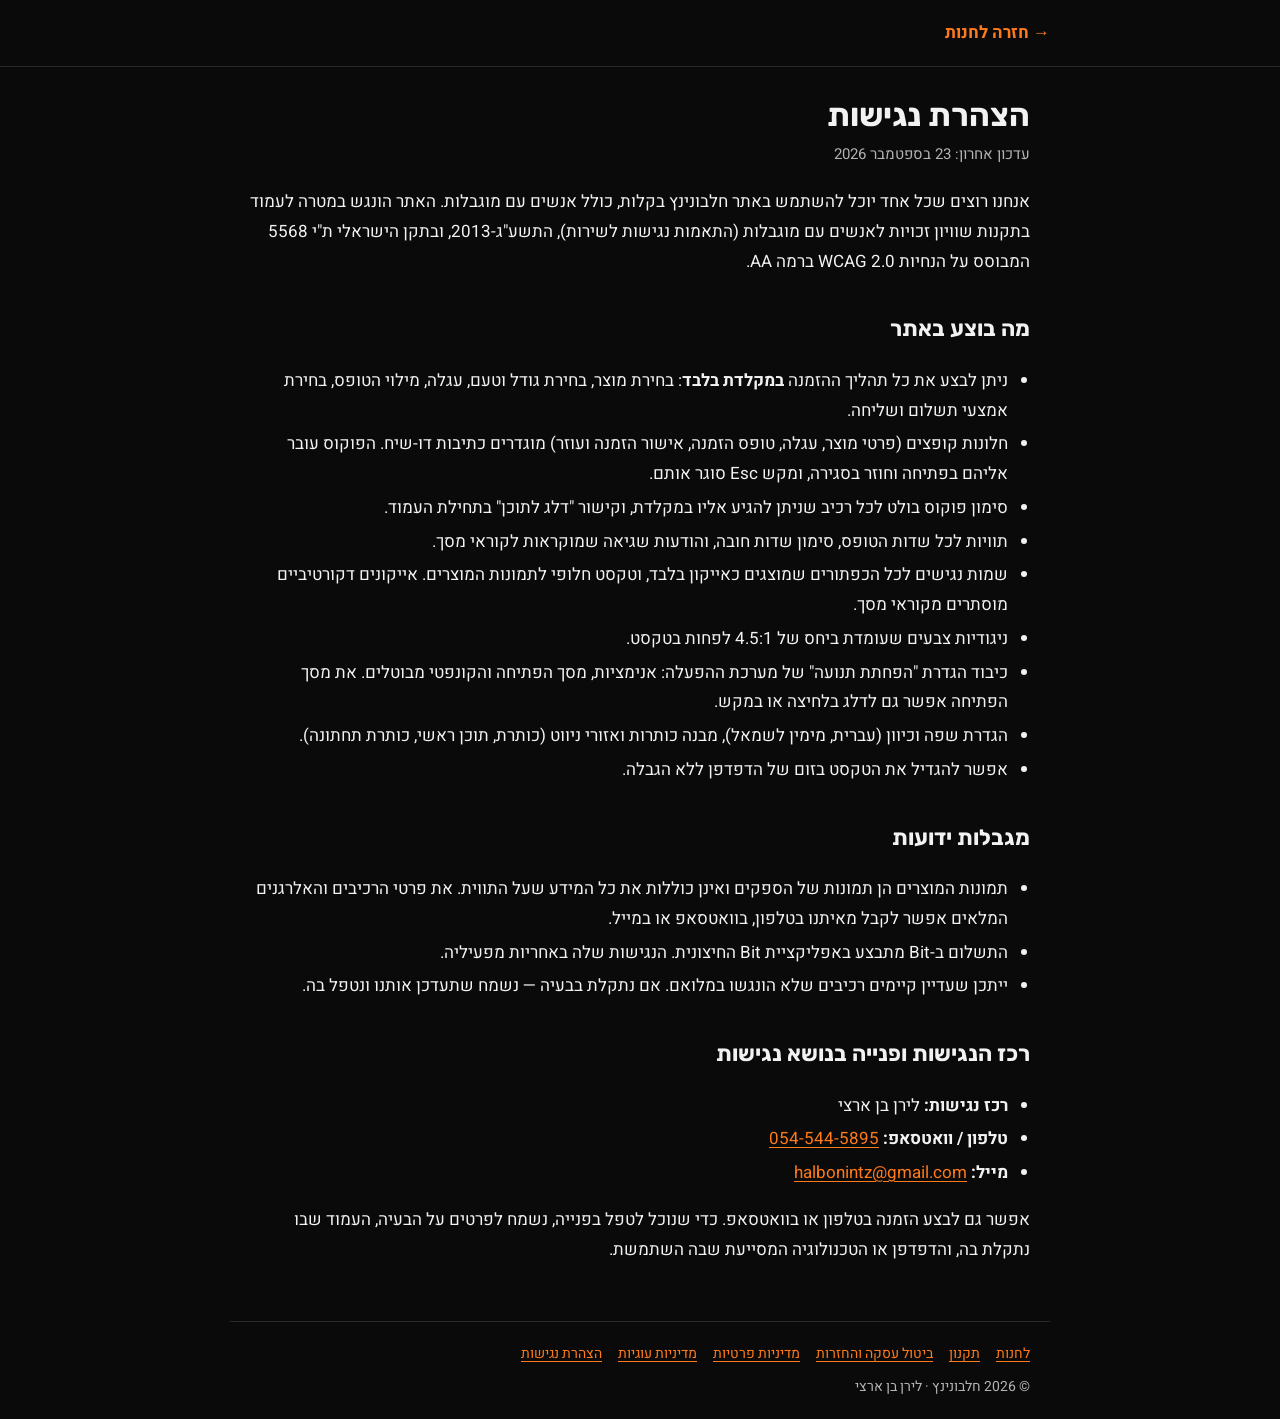
<file: accessibility.html>
<!DOCTYPE html>
<html lang="he" dir="rtl">
<head>
<meta charset="UTF-8">
<meta name="viewport" content="width=device-width, initial-scale=1.0">
<title>הצהרת נגישות — חלבונינץ</title>
<meta name="description" content="הצהרת הנגישות של אתר חלבונינץ: רמת ההנגשה, ההתאמות שבוצעו, מגבלות ידועות ופרטי רכז הנגישות.">
<link rel="canonical" href="https://halbonintz.com/accessibility.html">
<link rel="stylesheet" href="legal.css">
</head>
<body>
<a class="skip" href="#main">דלג לתוכן</a>
<header class="top"><div class="inner"><a class="back" href="index.html">→ חזרה לחנות</a></div></header>
<main id="main">
<h1>הצהרת נגישות</h1>
<p class="updated">עדכון אחרון: 23 בספטמבר 2026</p>

<p>אנחנו רוצים שכל אחד יוכל להשתמש באתר חלבונינץ בקלות, כולל אנשים עם מוגבלות. האתר הונגש במטרה לעמוד בתקנות שוויון זכויות לאנשים עם מוגבלות (התאמות נגישות לשירות), התשע"ג-2013, ובתקן הישראלי ת"י 5568 המבוסס על הנחיות WCAG 2.0 ברמה AA.</p>

<h2 id="done">מה בוצע באתר</h2>
<ul>
  <li>ניתן לבצע את כל תהליך ההזמנה <strong>במקלדת בלבד</strong>: בחירת מוצר, בחירת גודל וטעם, עגלה, מילוי הטופס, בחירת אמצעי תשלום ושליחה.</li>
  <li>חלונות קופצים (פרטי מוצר, עגלה, טופס הזמנה, אישור הזמנה ועוזר) מוגדרים כתיבות דו-שיח. הפוקוס עובר אליהם בפתיחה וחוזר בסגירה, ומקש Esc סוגר אותם.</li>
  <li>סימון פוקוס בולט לכל רכיב שניתן להגיע אליו במקלדת, וקישור "דלג לתוכן" בתחילת העמוד.</li>
  <li>תוויות לכל שדות הטופס, סימון שדות חובה, והודעות שגיאה שמוקראות לקוראי מסך.</li>
  <li>שמות נגישים לכל הכפתורים שמוצגים כאייקון בלבד, וטקסט חלופי לתמונות המוצרים. אייקונים דקורטיביים מוסתרים מקוראי מסך.</li>
  <li>ניגודיות צבעים שעומדת ביחס של 4.5:1 לפחות בטקסט.</li>
  <li>כיבוד הגדרת "הפחתת תנועה" של מערכת ההפעלה: אנימציות, מסך הפתיחה והקונפטי מבוטלים. את מסך הפתיחה אפשר גם לדלג בלחיצה או במקש.</li>
  <li>הגדרת שפה וכיוון (עברית, מימין לשמאל), מבנה כותרות ואזורי ניווט (כותרת, תוכן ראשי, כותרת תחתונה).</li>
  <li>אפשר להגדיל את הטקסט בזום של הדפדפן ללא הגבלה.</li>
</ul>

<h2 id="limits">מגבלות ידועות</h2>
<ul>
  <li>תמונות המוצרים הן תמונות של הספקים ואינן כוללות את כל המידע שעל התווית. את פרטי הרכיבים והאלרגנים המלאים אפשר לקבל מאיתנו בטלפון, בוואטסאפ או במייל.</li>
  <li>התשלום ב-Bit מתבצע באפליקציית Bit החיצונית. הנגישות שלה באחריות מפעיליה.</li>
  <li>ייתכן שעדיין קיימים רכיבים שלא הונגשו במלואם. אם נתקלת בבעיה — נשמח שתעדכן אותנו ונטפל בה.</li>
</ul>

<h2 id="contact">רכז הנגישות ופנייה בנושא נגישות</h2>
<ul>
  <li><strong>רכז נגישות:</strong> לירן בן ארצי</li>
  <li><strong>טלפון / וואטסאפ:</strong> <a href="tel:+972545445895">054-544-5895</a></li>
  <li><strong>מייל:</strong> <a href="mailto:halbonintz@gmail.com">halbonintz@gmail.com</a></li>
</ul>
<p>אפשר גם לבצע הזמנה בטלפון או בוואטסאפ. כדי שנוכל לטפל בפנייה, נשמח לפרטים על הבעיה, העמוד שבו נתקלת בה, והדפדפן או הטכנולוגיה המסייעת שבה השתמשת.</p>
</main>
<footer>
  <nav aria-label="מידע משפטי"><a href="index.html">לחנות</a><a href="terms.html">תקנון</a><a href="terms.html#returns">ביטול עסקה והחזרות</a><a href="privacy.html">מדיניות פרטיות</a><a href="privacy.html#cookies">מדיניות עוגיות</a><a href="accessibility.html">הצהרת נגישות</a></nav>
  © 2026 חלבונינץ · לירן בן ארצי
</footer>
</body>
</html>
</file>
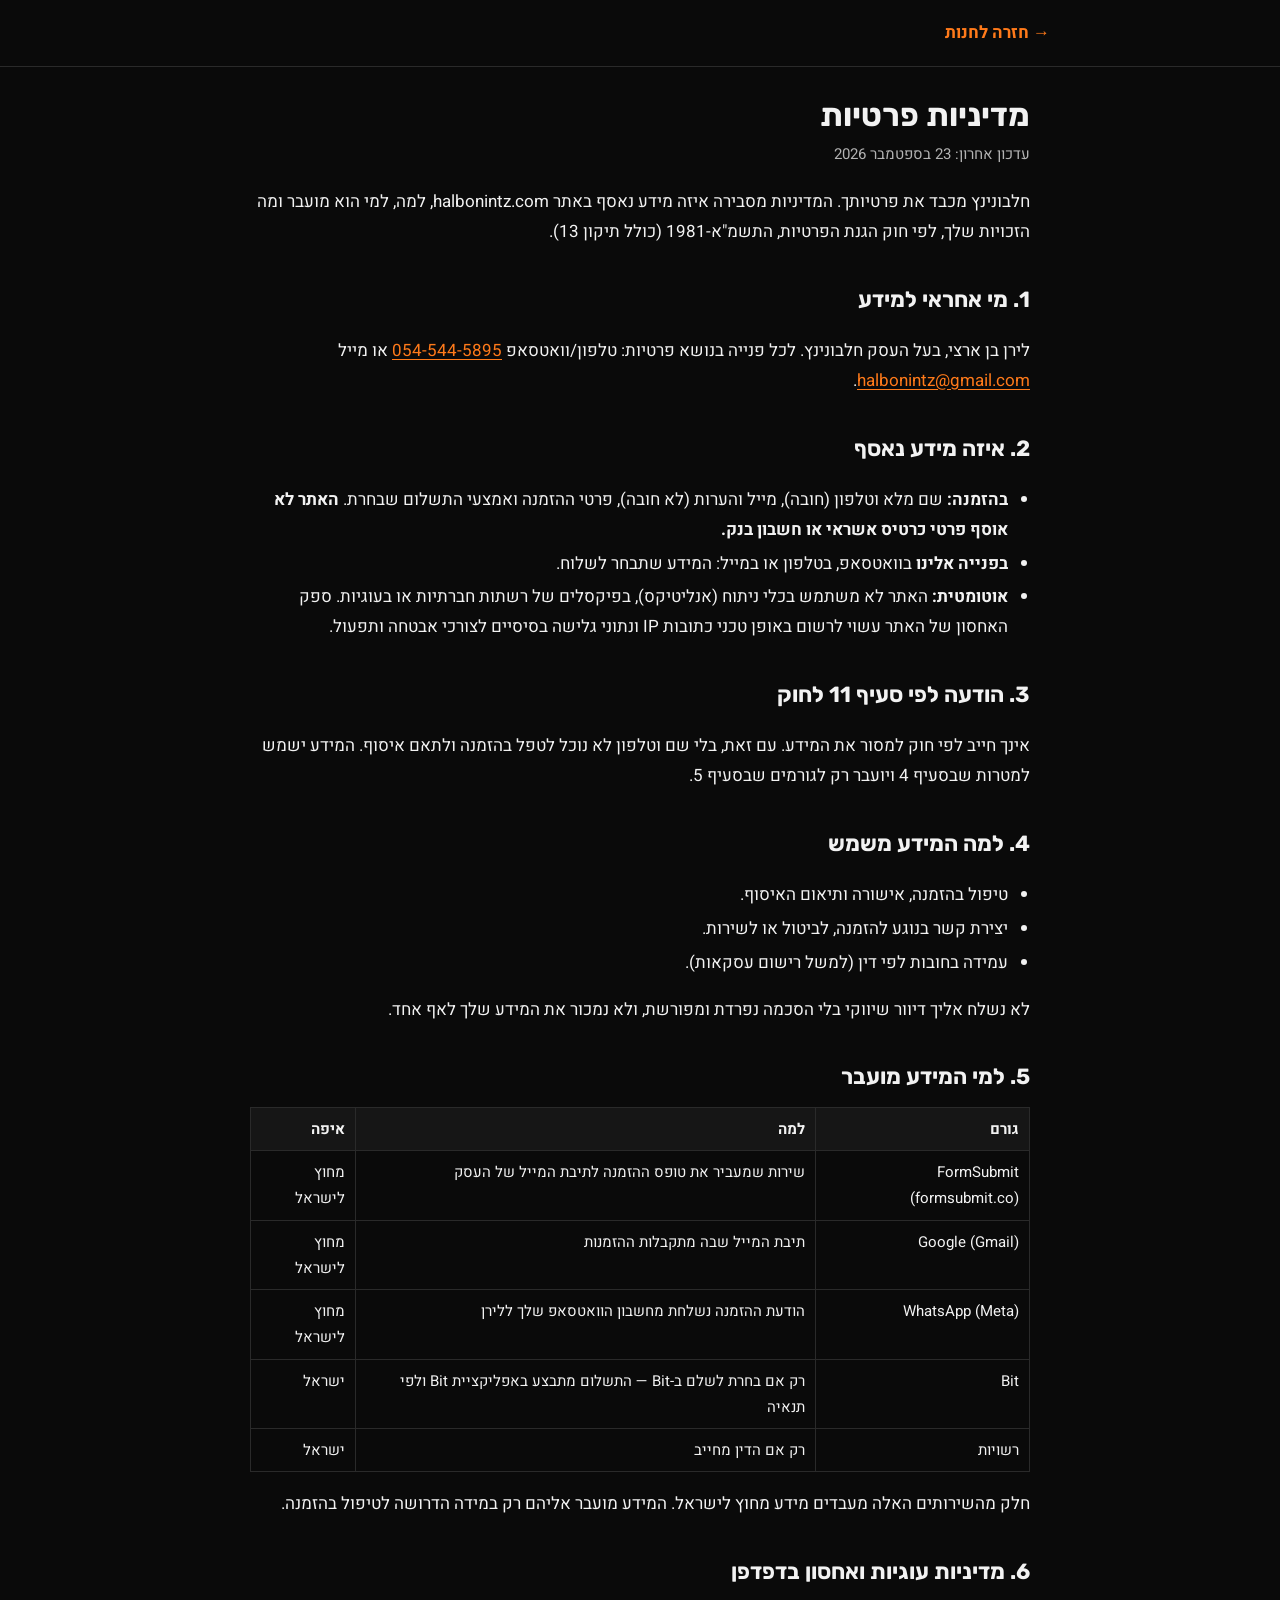
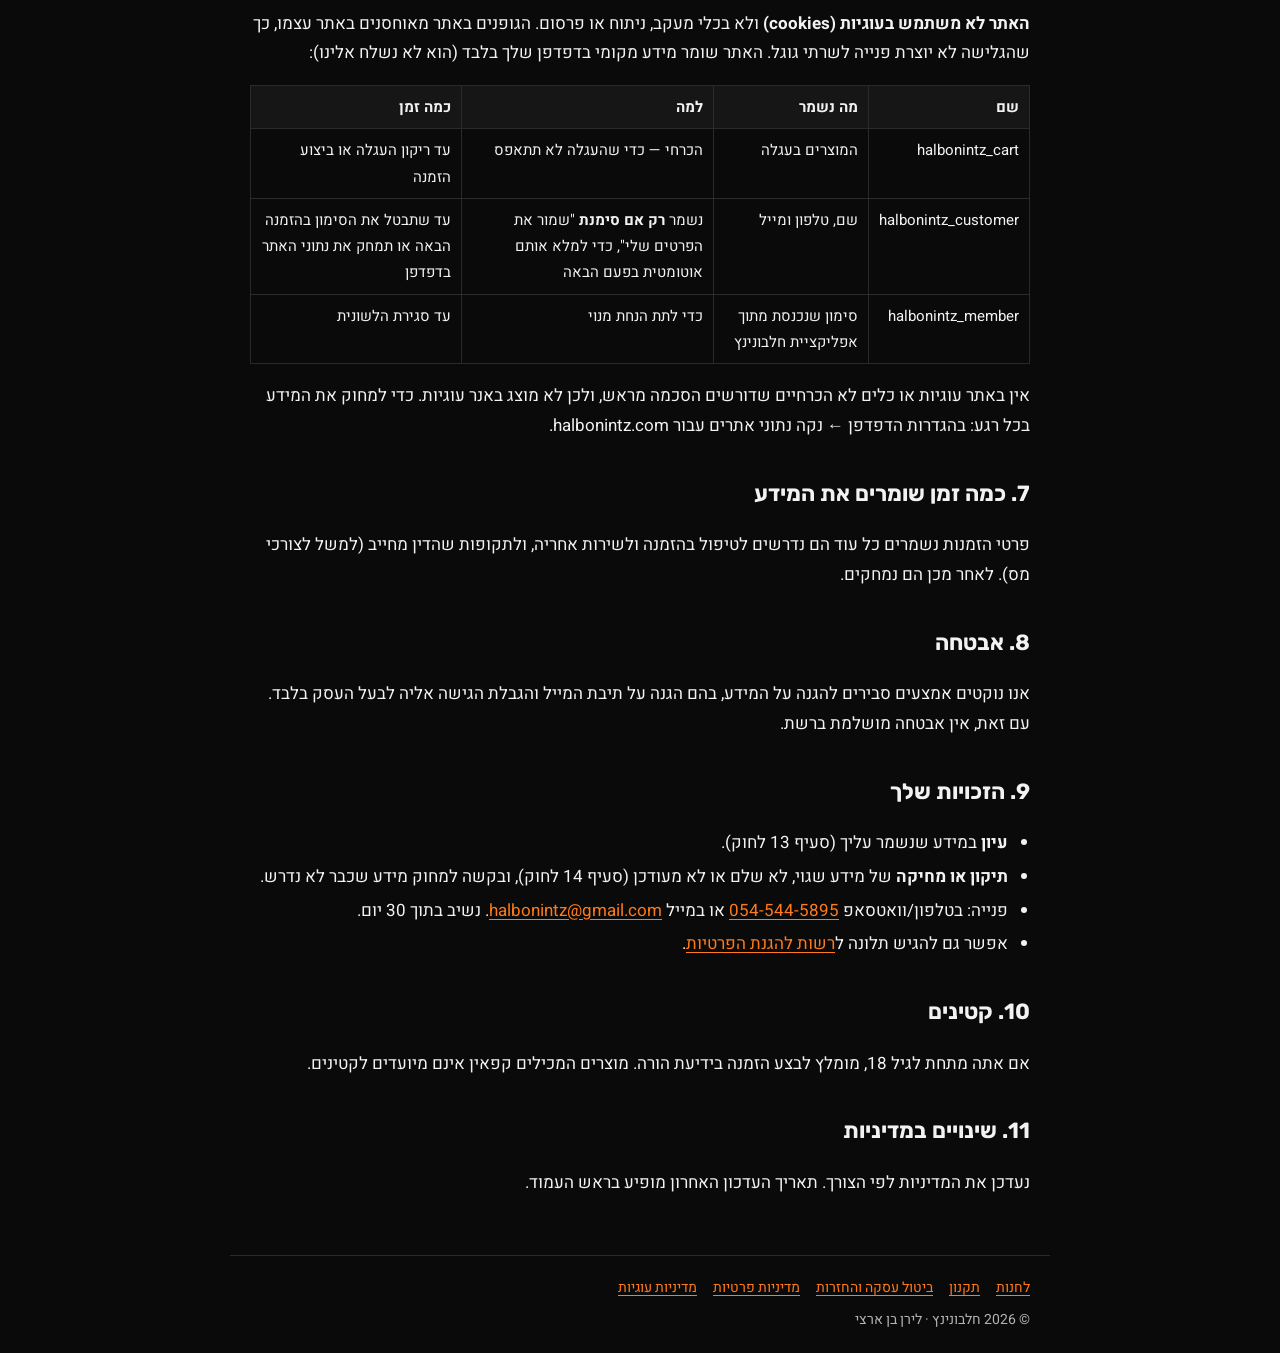
<file: privacy.html>
<!DOCTYPE html>
<html lang="he" dir="rtl">
<head>
<meta charset="UTF-8">
<meta name="viewport" content="width=device-width, initial-scale=1.0">
<title>מדיניות פרטיות ועוגיות — חלבונינץ</title>
<meta name="description" content="מדיניות הפרטיות של חלבונינץ: איזה מידע נאסף, למה, למי הוא מועבר, הזכויות שלך ומדיניות העוגיות.">
<link rel="canonical" href="https://halbonintz.com/privacy.html">
<link rel="stylesheet" href="legal.css">
</head>
<body>
<a class="skip" href="#main">דלג לתוכן</a>
<header class="top"><div class="inner"><a class="back" href="index.html">→ חזרה לחנות</a></div></header>
<main id="main">
<h1>מדיניות פרטיות</h1>
<p class="updated">עדכון אחרון: 23 בספטמבר 2026</p>

<p>חלבונינץ מכבד את פרטיותך. המדיניות מסבירה איזה מידע נאסף באתר halbonintz.com, למה, למי הוא מועבר ומה הזכויות שלך, לפי חוק הגנת הפרטיות, התשמ"א-1981 (כולל תיקון 13).</p>

<h2 id="controller">1. מי אחראי למידע</h2>
<p>לירן בן ארצי, בעל העסק חלבונינץ. לכל פנייה בנושא פרטיות: טלפון/וואטסאפ <a href="tel:+972545445895">054-544-5895</a> או מייל <a href="mailto:halbonintz@gmail.com">halbonintz@gmail.com</a>.</p>

<h2 id="data">2. איזה מידע נאסף</h2>
<ul>
  <li><strong>בהזמנה:</strong> שם מלא וטלפון (חובה), מייל והערות (לא חובה), פרטי ההזמנה ואמצעי התשלום שבחרת. <strong>האתר לא אוסף פרטי כרטיס אשראי או חשבון בנק.</strong></li>
  <li><strong>בפנייה אלינו</strong> בוואטסאפ, בטלפון או במייל: המידע שתבחר לשלוח.</li>
  <li><strong>אוטומטית:</strong> האתר לא משתמש בכלי ניתוח (אנליטיקס), בפיקסלים של רשתות חברתיות או בעוגיות. ספק האחסון של האתר עשוי לרשום באופן טכני כתובות IP ונתוני גלישה בסיסיים לצורכי אבטחה ותפעול.</li>
</ul>

<h2 id="notice">3. הודעה לפי סעיף 11 לחוק</h2>
<p>אינך חייב לפי חוק למסור את המידע. עם זאת, בלי שם וטלפון לא נוכל לטפל בהזמנה ולתאם איסוף. המידע ישמש למטרות שבסעיף 4 ויועבר רק לגורמים שבסעיף 5.</p>

<h2 id="purposes">4. למה המידע משמש</h2>
<ul>
  <li>טיפול בהזמנה, אישורה ותיאום האיסוף.</li>
  <li>יצירת קשר בנוגע להזמנה, לביטול או לשירות.</li>
  <li>עמידה בחובות לפי דין (למשל רישום עסקאות).</li>
</ul>
<p>לא נשלח אליך דיוור שיווקי בלי הסכמה נפרדת ומפורשת, ולא נמכור את המידע שלך לאף אחד.</p>

<h2 id="sharing">5. למי המידע מועבר</h2>
<table>
  <thead><tr><th>גורם</th><th>למה</th><th>איפה</th></tr></thead>
  <tbody>
    <tr><td>FormSubmit (formsubmit.co)</td><td>שירות שמעביר את טופס ההזמנה לתיבת המייל של העסק</td><td>מחוץ לישראל</td></tr>
    <tr><td>Google (Gmail)</td><td>תיבת המייל שבה מתקבלות ההזמנות</td><td>מחוץ לישראל</td></tr>
    <tr><td>WhatsApp (Meta)</td><td>הודעת ההזמנה נשלחת מחשבון הוואטסאפ שלך ללירן</td><td>מחוץ לישראל</td></tr>
    <tr><td>Bit</td><td>רק אם בחרת לשלם ב-Bit — התשלום מתבצע באפליקציית Bit ולפי תנאיה</td><td>ישראל</td></tr>
    <tr><td>רשויות</td><td>רק אם הדין מחייב</td><td>ישראל</td></tr>
  </tbody>
</table>
<p>חלק מהשירותים האלה מעבדים מידע מחוץ לישראל. המידע מועבר אליהם רק במידה הדרושה לטיפול בהזמנה.</p>

<h2 id="cookies">6. מדיניות עוגיות ואחסון בדפדפן</h2>
<p><strong>האתר לא משתמש בעוגיות (cookies)</strong> ולא בכלי מעקב, ניתוח או פרסום. הגופנים באתר מאוחסנים באתר עצמו, כך שהגלישה לא יוצרת פנייה לשרתי גוגל. האתר שומר מידע מקומי בדפדפן שלך בלבד (הוא לא נשלח אלינו):</p>
<table>
  <thead><tr><th>שם</th><th>מה נשמר</th><th>למה</th><th>כמה זמן</th></tr></thead>
  <tbody>
    <tr><td>halbonintz_cart</td><td>המוצרים בעגלה</td><td>הכרחי — כדי שהעגלה לא תתאפס</td><td>עד ריקון העגלה או ביצוע הזמנה</td></tr>
    <tr><td>halbonintz_customer</td><td>שם, טלפון ומייל</td><td>נשמר <strong>רק אם סימנת</strong> "שמור את הפרטים שלי", כדי למלא אותם אוטומטית בפעם הבאה</td><td>עד שתבטל את הסימון בהזמנה הבאה או תמחק את נתוני האתר בדפדפן</td></tr>
    <tr><td>halbonintz_member</td><td>סימון שנכנסת מתוך אפליקציית חלבונינץ</td><td>כדי לתת הנחת מנוי</td><td>עד סגירת הלשונית</td></tr>
  </tbody>
</table>
<p>אין באתר עוגיות או כלים לא הכרחיים שדורשים הסכמה מראש, ולכן לא מוצג באנר עוגיות. כדי למחוק את המידע בכל רגע: בהגדרות הדפדפן ← נקה נתוני אתרים עבור halbonintz.com.</p>

<h2 id="retention">7. כמה זמן שומרים את המידע</h2>
<p>פרטי הזמנות נשמרים כל עוד הם נדרשים לטיפול בהזמנה ולשירות אחריה, ולתקופות שהדין מחייב (למשל לצורכי מס). לאחר מכן הם נמחקים.</p>

<h2 id="security">8. אבטחה</h2>
<p>אנו נוקטים אמצעים סבירים להגנה על המידע, בהם הגנה על תיבת המייל והגבלת הגישה אליה לבעל העסק בלבד. עם זאת, אין אבטחה מושלמת ברשת.</p>

<h2 id="rights">9. הזכויות שלך</h2>
<ul>
  <li><strong>עיון</strong> במידע שנשמר עליך (סעיף 13 לחוק).</li>
  <li><strong>תיקון או מחיקה</strong> של מידע שגוי, לא שלם או לא מעודכן (סעיף 14 לחוק), ובקשה למחוק מידע שכבר לא נדרש.</li>
  <li>פנייה: בטלפון/וואטסאפ <a href="tel:+972545445895">054-544-5895</a> או במייל <a href="mailto:halbonintz@gmail.com">halbonintz@gmail.com</a>. נשיב בתוך 30 יום.</li>
  <li>אפשר גם להגיש תלונה ל<a href="https://www.gov.il/he/departments/the_privacy_protection_authority" target="_blank" rel="noopener">רשות להגנת הפרטיות</a>.</li>
</ul>

<h2 id="minors">10. קטינים</h2>
<p>אם אתה מתחת לגיל 18, מומלץ לבצע הזמנה בידיעת הורה. מוצרים המכילים קפאין אינם מיועדים לקטינים.</p>

<h2 id="changes">11. שינויים במדיניות</h2>
<p>נעדכן את המדיניות לפי הצורך. תאריך העדכון האחרון מופיע בראש העמוד.</p>
</main>
<footer>
  <nav aria-label="מידע משפטי"><a href="index.html">לחנות</a><a href="terms.html">תקנון</a><a href="terms.html#returns">ביטול עסקה והחזרות</a><a href="privacy.html">מדיניות פרטיות</a><a href="privacy.html#cookies">מדיניות עוגיות</a></nav>
  © 2026 חלבונינץ · לירן בן ארצי
</footer>
</body>
</html>
</file>
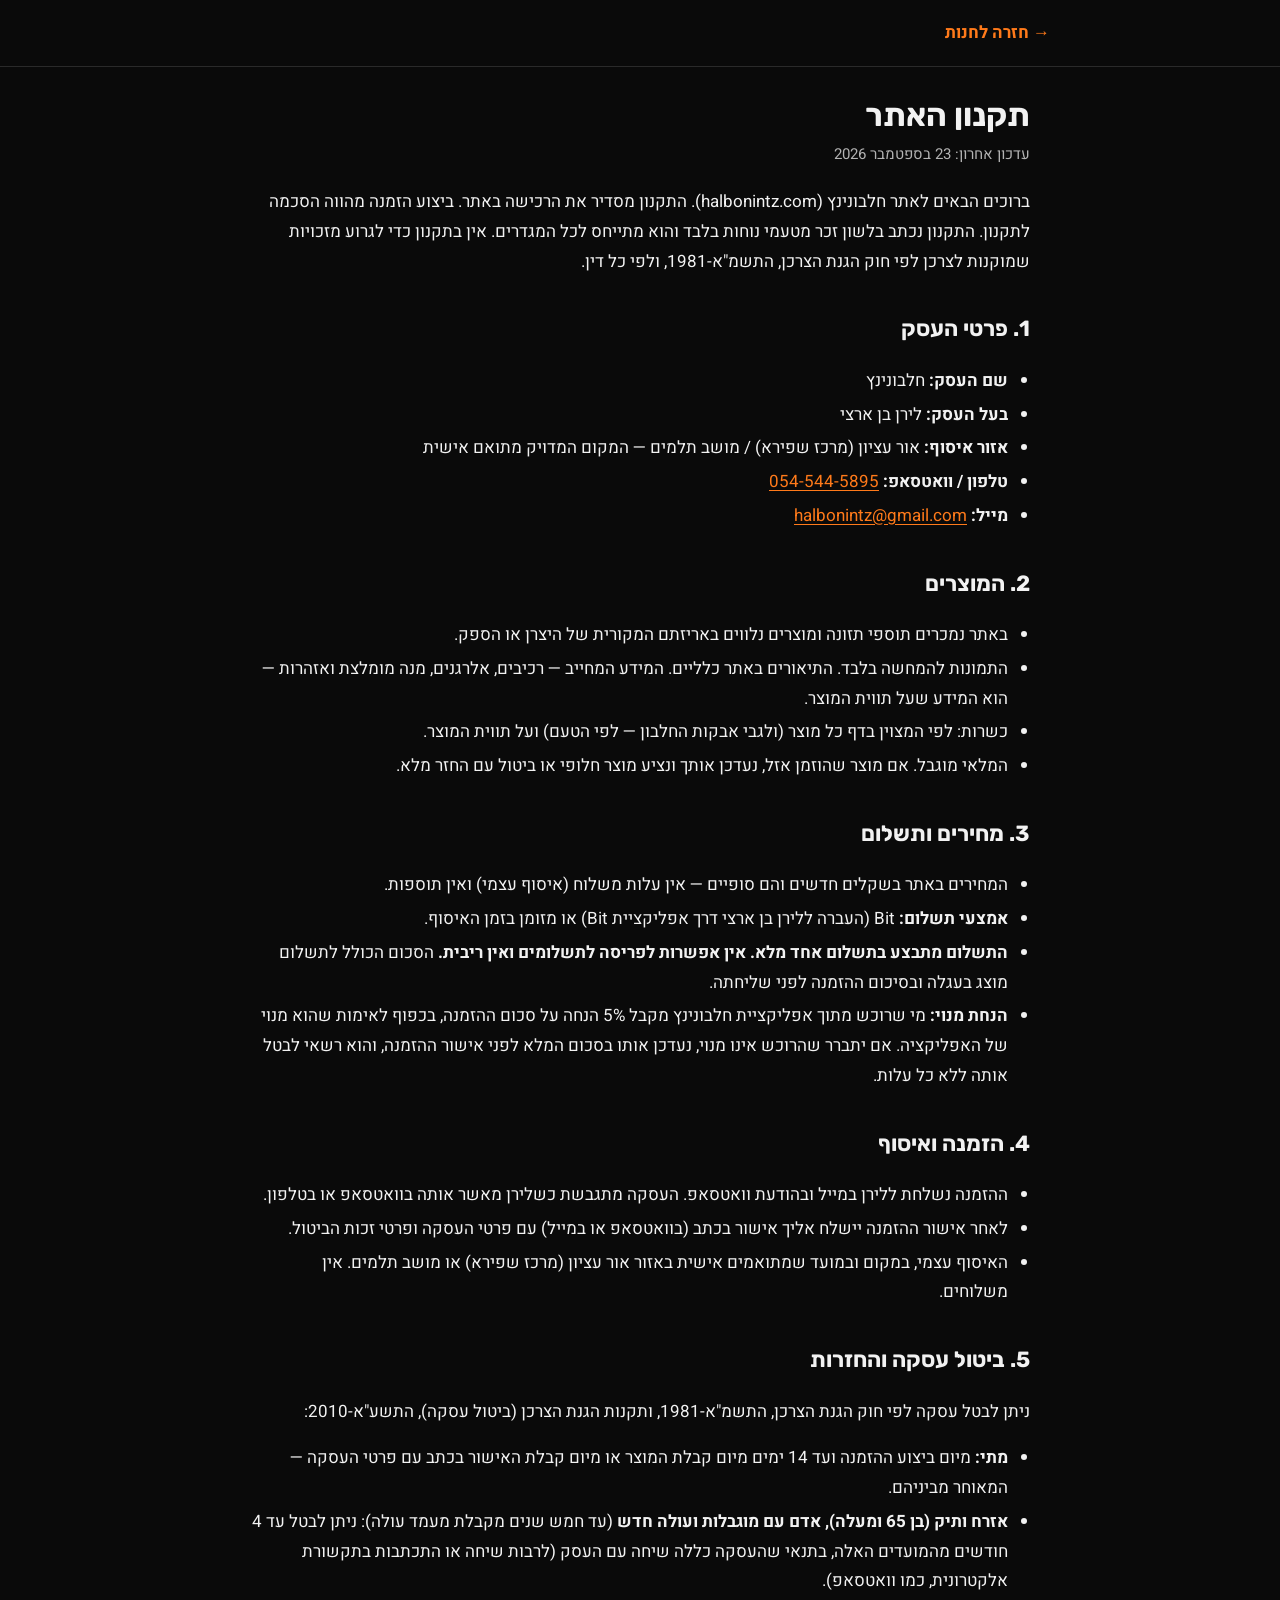
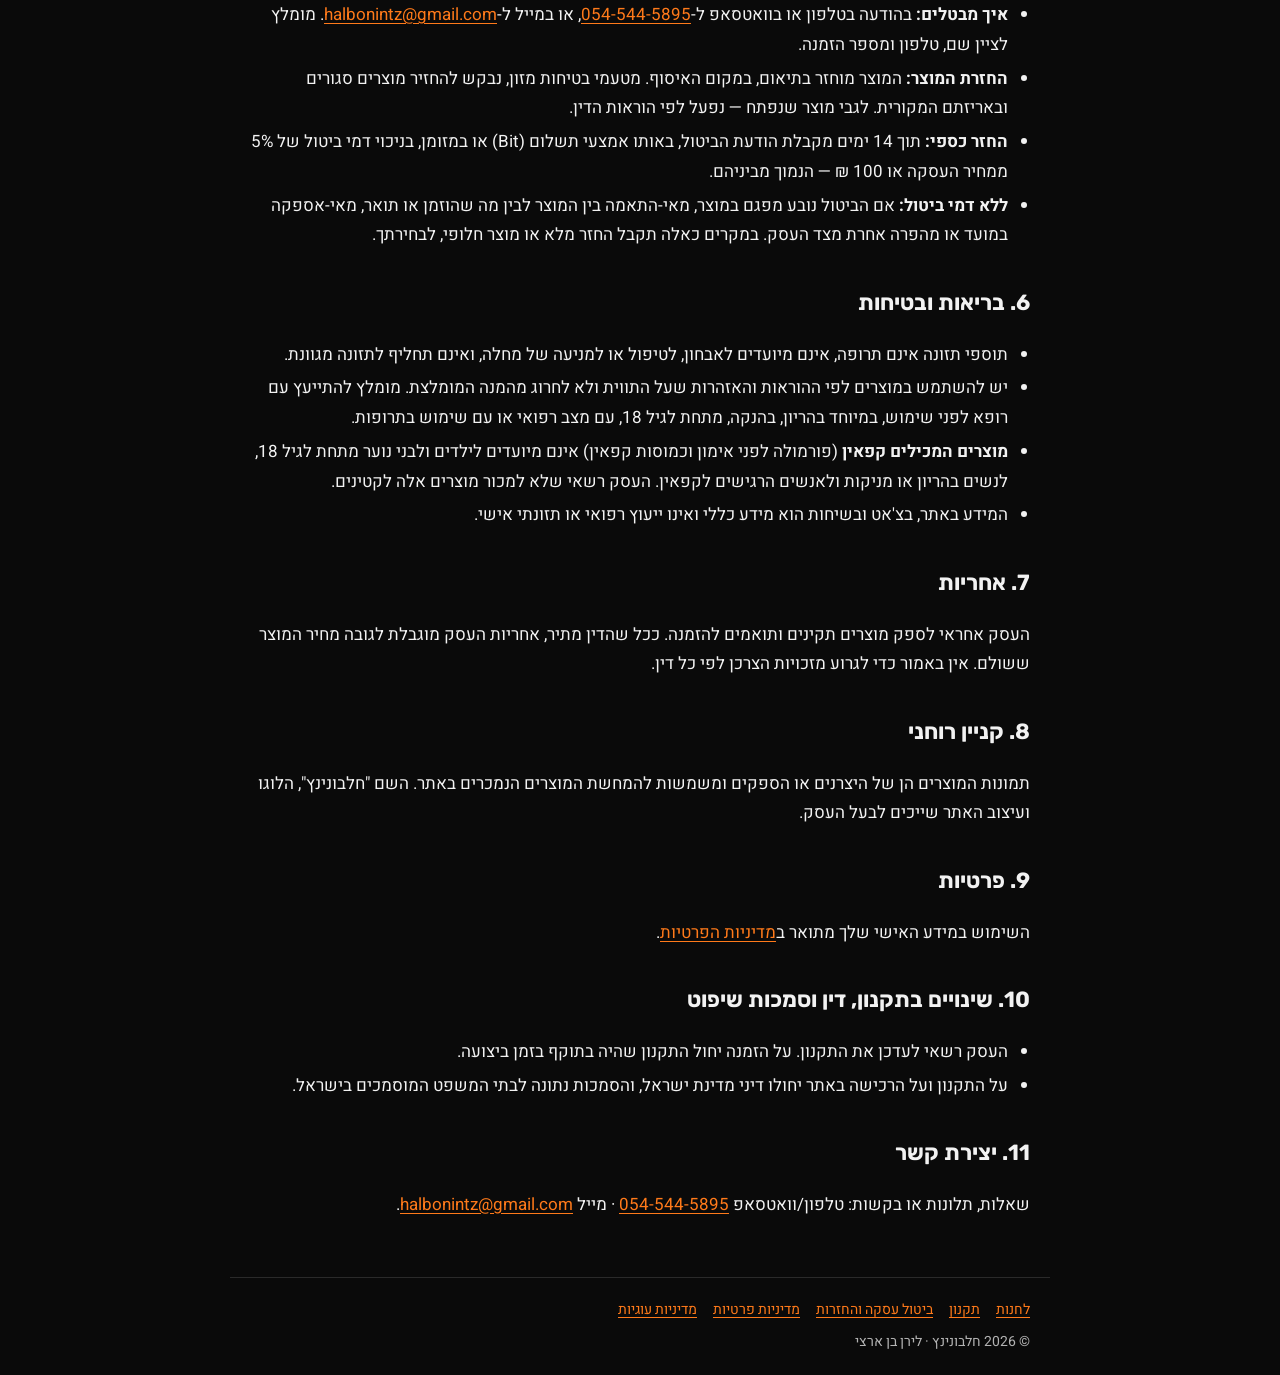
<file: terms.html>
<!DOCTYPE html>
<html lang="he" dir="rtl">
<head>
<meta charset="UTF-8">
<meta name="viewport" content="width=device-width, initial-scale=1.0">
<title>תקנון האתר וביטול עסקה — חלבונינץ</title>
<meta name="description" content="תקנון האתר של חלבונינץ: פרטי העסק, מחירים ותשלום, איסוף עצמי, ביטול עסקה והחזרות.">
<link rel="canonical" href="https://halbonintz.com/terms.html">
<link rel="stylesheet" href="legal.css">
</head>
<body>
<a class="skip" href="#main">דלג לתוכן</a>
<header class="top"><div class="inner"><a class="back" href="index.html">→ חזרה לחנות</a></div></header>
<main id="main">
<h1>תקנון האתר</h1>
<p class="updated">עדכון אחרון: 23 בספטמבר 2026</p>

<p>ברוכים הבאים לאתר חלבונינץ (halbonintz.com). התקנון מסדיר את הרכישה באתר. ביצוע הזמנה מהווה הסכמה לתקנון. התקנון נכתב בלשון זכר מטעמי נוחות בלבד והוא מתייחס לכל המגדרים. אין בתקנון כדי לגרוע מזכויות שמוקנות לצרכן לפי חוק הגנת הצרכן, התשמ"א-1981, ולפי כל דין.</p>

<h2 id="business">1. פרטי העסק</h2>
<ul>
  <li><strong>שם העסק:</strong> חלבונינץ</li>
  <li><strong>בעל העסק:</strong> לירן בן ארצי</li>
  <li><strong>אזור איסוף:</strong> אור עציון (מרכז שפירא) / מושב תלמים — המקום המדויק מתואם אישית</li>
  <li><strong>טלפון / וואטסאפ:</strong> <a href="tel:+972545445895">054-544-5895</a></li>
  <li><strong>מייל:</strong> <a href="mailto:halbonintz@gmail.com">halbonintz@gmail.com</a></li>
</ul>

<h2 id="products">2. המוצרים</h2>
<ul>
  <li>באתר נמכרים תוספי תזונה ומוצרים נלווים באריזתם המקורית של היצרן או הספק.</li>
  <li>התמונות להמחשה בלבד. התיאורים באתר כלליים. המידע המחייב — רכיבים, אלרגנים, מנה מומלצת ואזהרות — הוא המידע שעל תווית המוצר.</li>
  <li>כשרות: לפי המצוין בדף כל מוצר (ולגבי אבקות החלבון — לפי הטעם) ועל תווית המוצר.</li>
  <li>המלאי מוגבל. אם מוצר שהוזמן אזל, נעדכן אותך ונציע מוצר חלופי או ביטול עם החזר מלא.</li>
</ul>

<h2 id="prices">3. מחירים ותשלום</h2>
<ul>
  <li>המחירים באתר בשקלים חדשים והם סופיים — אין עלות משלוח (איסוף עצמי) ואין תוספות.</li>
  <li><strong>אמצעי תשלום:</strong> Bit (העברה ללירן בן ארצי דרך אפליקציית Bit) או מזומן בזמן האיסוף.</li>
  <li><strong>התשלום מתבצע בתשלום אחד מלא. אין אפשרות לפריסה לתשלומים ואין ריבית.</strong> הסכום הכולל לתשלום מוצג בעגלה ובסיכום ההזמנה לפני שליחתה.</li>
  <li><strong>הנחת מנוי:</strong> מי שרוכש מתוך אפליקציית חלבונינץ מקבל 5% הנחה על סכום ההזמנה, בכפוף לאימות שהוא מנוי של האפליקציה. אם יתברר שהרוכש אינו מנוי, נעדכן אותו בסכום המלא לפני אישור ההזמנה, והוא רשאי לבטל אותה ללא כל עלות.</li>
</ul>

<h2 id="orders">4. הזמנה ואיסוף</h2>
<ul>
  <li>ההזמנה נשלחת ללירן במייל ובהודעת וואטסאפ. העסקה מתגבשת כשלירן מאשר אותה בוואטסאפ או בטלפון.</li>
  <li>לאחר אישור ההזמנה יישלח אליך אישור בכתב (בוואטסאפ או במייל) עם פרטי העסקה ופרטי זכות הביטול.</li>
  <li>האיסוף עצמי, במקום ובמועד שמתואמים אישית באזור אור עציון (מרכז שפירא) או מושב תלמים. אין משלוחים.</li>
</ul>

<h2 id="returns">5. ביטול עסקה והחזרות</h2>
<p>ניתן לבטל עסקה לפי חוק הגנת הצרכן, התשמ"א-1981, ותקנות הגנת הצרכן (ביטול עסקה), התשע"א-2010:</p>
<ul>
  <li><strong>מתי:</strong> מיום ביצוע ההזמנה ועד 14 ימים מיום קבלת המוצר או מיום קבלת האישור בכתב עם פרטי העסקה — המאוחר מביניהם.</li>
  <li><strong>אזרח ותיק (בן 65 ומעלה), אדם עם מוגבלות ועולה חדש</strong> (עד חמש שנים מקבלת מעמד עולה): ניתן לבטל עד 4 חודשים מהמועדים האלה, בתנאי שהעסקה כללה שיחה עם העסק (לרבות שיחה או התכתבות בתקשורת אלקטרונית, כמו וואטסאפ).</li>
  <li><strong>איך מבטלים:</strong> בהודעה בטלפון או בוואטסאפ ל-<a href="tel:+972545445895">054-544-5895</a>, או במייל ל-<a href="mailto:halbonintz@gmail.com">halbonintz@gmail.com</a>. מומלץ לציין שם, טלפון ומספר הזמנה.</li>
  <li><strong>החזרת המוצר:</strong> המוצר מוחזר בתיאום, במקום האיסוף. מטעמי בטיחות מזון, נבקש להחזיר מוצרים סגורים ובאריזתם המקורית. לגבי מוצר שנפתח — נפעל לפי הוראות הדין.</li>
  <li><strong>החזר כספי:</strong> תוך 14 ימים מקבלת הודעת הביטול, באותו אמצעי תשלום (Bit) או במזומן, בניכוי דמי ביטול של 5% ממחיר העסקה או 100 ₪ — הנמוך מביניהם.</li>
  <li><strong>ללא דמי ביטול:</strong> אם הביטול נובע מפגם במוצר, מאי-התאמה בין המוצר לבין מה שהוזמן או תואר, מאי-אספקה במועד או מהפרה אחרת מצד העסק. במקרים כאלה תקבל החזר מלא או מוצר חלופי, לבחירתך.</li>
</ul>

<h2 id="health">6. בריאות ובטיחות</h2>
<ul>
  <li>תוספי תזונה אינם תרופה, אינם מיועדים לאבחון, לטיפול או למניעה של מחלה, ואינם תחליף לתזונה מגוונת.</li>
  <li>יש להשתמש במוצרים לפי ההוראות והאזהרות שעל התווית ולא לחרוג מהמנה המומלצת. מומלץ להתייעץ עם רופא לפני שימוש, במיוחד בהריון, בהנקה, מתחת לגיל 18, עם מצב רפואי או עם שימוש בתרופות.</li>
  <li><strong>מוצרים המכילים קפאין</strong> (פורמולה לפני אימון וכמוסות קפאין) אינם מיועדים לילדים ולבני נוער מתחת לגיל 18, לנשים בהריון או מניקות ולאנשים הרגישים לקפאין. העסק רשאי שלא למכור מוצרים אלה לקטינים.</li>
  <li>המידע באתר, בצ'אט ובשיחות הוא מידע כללי ואינו ייעוץ רפואי או תזונתי אישי.</li>
</ul>

<h2 id="liability">7. אחריות</h2>
<p>העסק אחראי לספק מוצרים תקינים ותואמים להזמנה. ככל שהדין מתיר, אחריות העסק מוגבלת לגובה מחיר המוצר ששולם. אין באמור כדי לגרוע מזכויות הצרכן לפי כל דין.</p>

<h2 id="ip">8. קניין רוחני</h2>
<p>תמונות המוצרים הן של היצרנים או הספקים ומשמשות להמחשת המוצרים הנמכרים באתר. השם "חלבונינץ", הלוגו ועיצוב האתר שייכים לבעל העסק.</p>

<h2 id="privacy">9. פרטיות</h2>
<p>השימוש במידע האישי שלך מתואר ב<a href="privacy.html">מדיניות הפרטיות</a>.</p>

<h2 id="changes">10. שינויים בתקנון, דין וסמכות שיפוט</h2>
<ul>
  <li>העסק רשאי לעדכן את התקנון. על הזמנה יחול התקנון שהיה בתוקף בזמן ביצועה.</li>
  <li>על התקנון ועל הרכישה באתר יחולו דיני מדינת ישראל, והסמכות נתונה לבתי המשפט המוסמכים בישראל.</li>
</ul>

<h2 id="contact">11. יצירת קשר</h2>
<p>שאלות, תלונות או בקשות: טלפון/וואטסאפ <a href="tel:+972545445895">054-544-5895</a> · מייל <a href="mailto:halbonintz@gmail.com">halbonintz@gmail.com</a>.</p>
</main>
<footer>
  <nav aria-label="מידע משפטי"><a href="index.html">לחנות</a><a href="terms.html">תקנון</a><a href="terms.html#returns">ביטול עסקה והחזרות</a><a href="privacy.html">מדיניות פרטיות</a><a href="privacy.html#cookies">מדיניות עוגיות</a></nav>
  © 2026 חלבונינץ · לירן בן ארצי
</footer>
</body>
</html>
</file>
<file: legal.css>
@import url("fonts/fonts.css");
:root{--bg:#0a0a0a;--surface:#161616;--line:#2a2a2a;--text:#f2f2f2;--muted:#b3b3b3;--accent:#ff7a1a;}
*{box-sizing:border-box;}
html{scroll-behavior:smooth;}
body{margin:0;background:var(--bg);color:var(--text);font-family:'Heebo',sans-serif;font-size:17px;line-height:1.75;}
a{color:var(--accent);text-underline-offset:3px;}
a:focus-visible,button:focus-visible{outline:3px solid var(--accent);outline-offset:3px;border-radius:4px;}
.skip{position:absolute;right:-9999px;top:0;background:#fff;color:#000;padding:10px 14px;z-index:10;}
.skip:focus{right:12px;top:12px;}
header.top{border-bottom:1px solid var(--line);padding:18px 20px;}
header.top .inner,main,footer{max-width:820px;margin:0 auto;}
header.top a.back{font-weight:700;text-decoration:none;}
main{padding:28px 20px 40px;}
h1{font-family:'Rubik',sans-serif;font-size:32px;line-height:1.25;margin:0 0 6px;}
h2{font-family:'Rubik',sans-serif;font-size:22px;margin:34px 0 8px;scroll-margin-top:16px;}
h3{font-size:18px;margin:20px 0 6px;}
.updated{color:var(--muted);font-size:15px;margin:0 0 20px;}
.note{background:var(--surface);border:1px solid var(--line);border-radius:12px;padding:14px 16px;margin:18px 0;}
ul,ol{padding-inline-start:22px;}
li{margin:4px 0;}
table{width:100%;border-collapse:collapse;margin:10px 0;font-size:15px;}
th,td{border:1px solid var(--line);padding:8px 10px;text-align:right;vertical-align:top;}
th{background:var(--surface);}
footer{border-top:1px solid var(--line);padding:20px;color:var(--muted);font-size:14px;}
footer nav{display:flex;flex-wrap:wrap;gap:6px 16px;margin-bottom:8px;}
@media (prefers-reduced-motion:reduce){html{scroll-behavior:auto;}}
</file>
